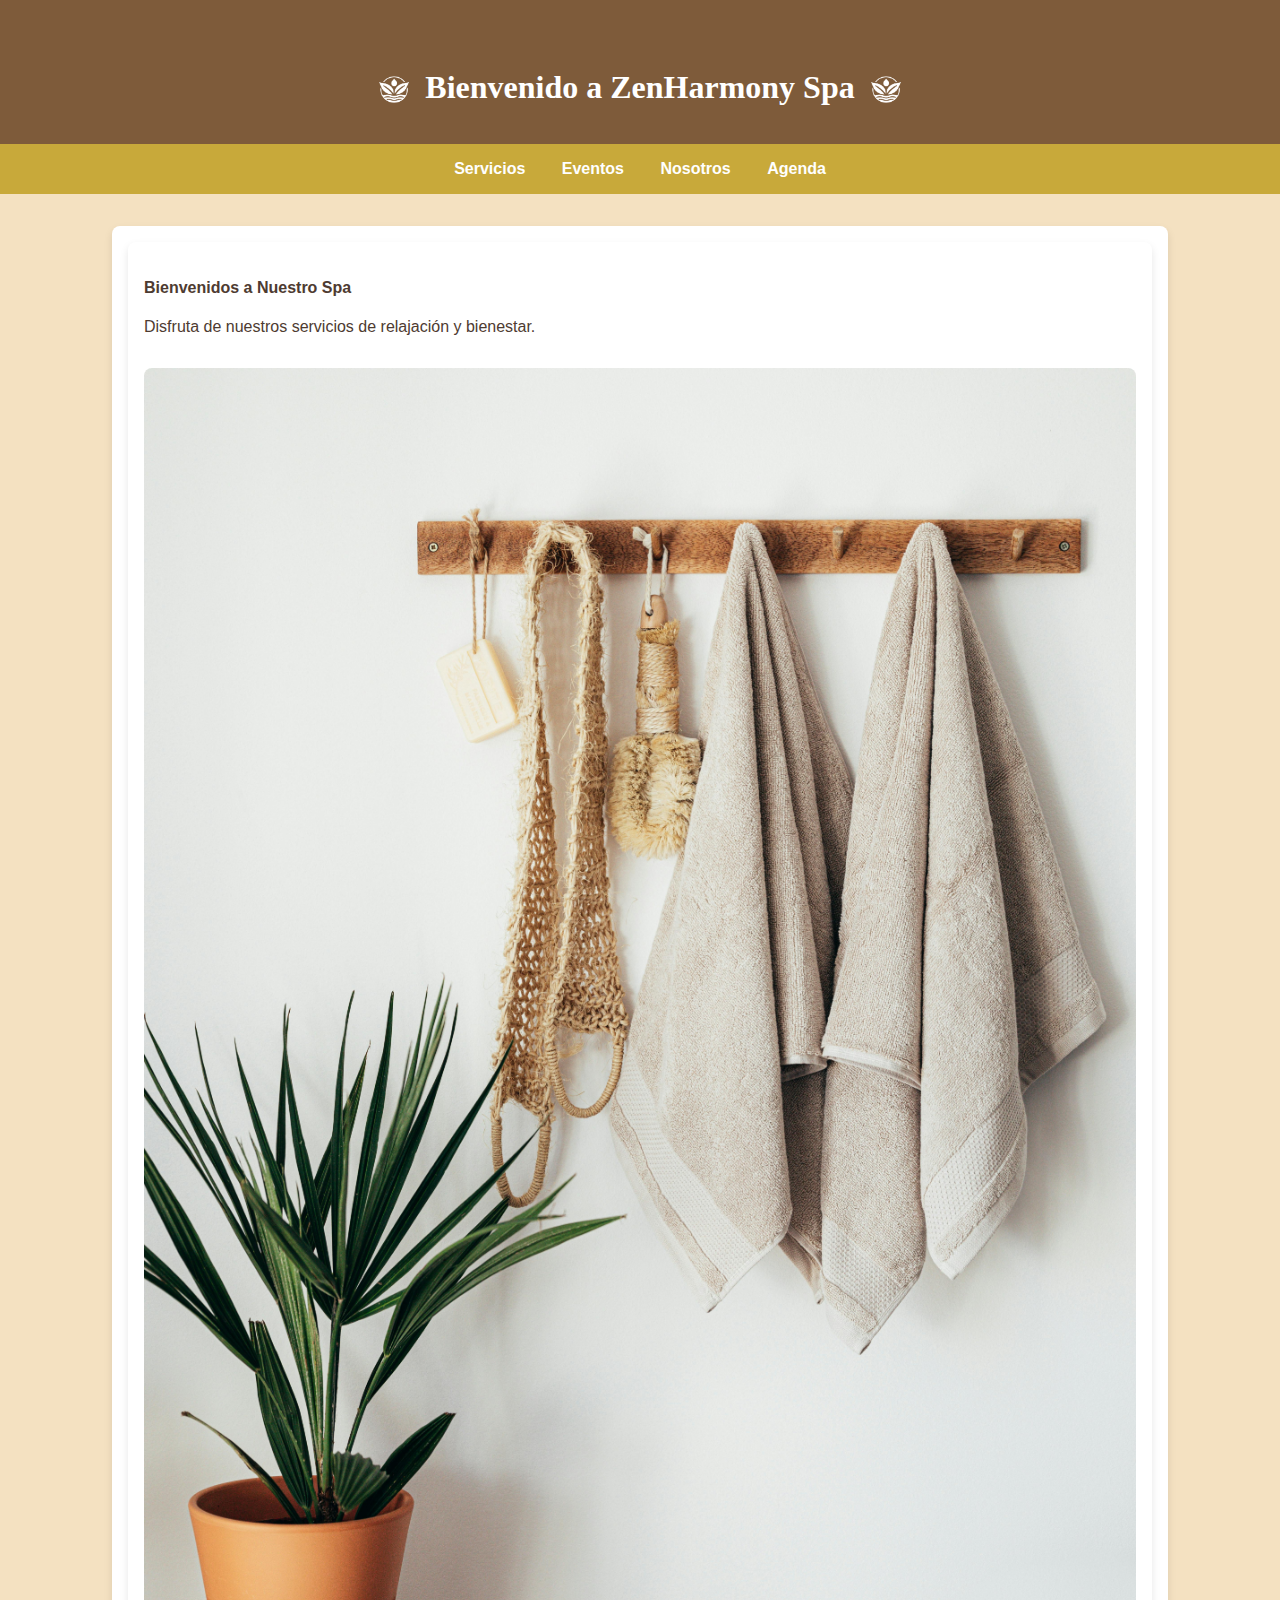
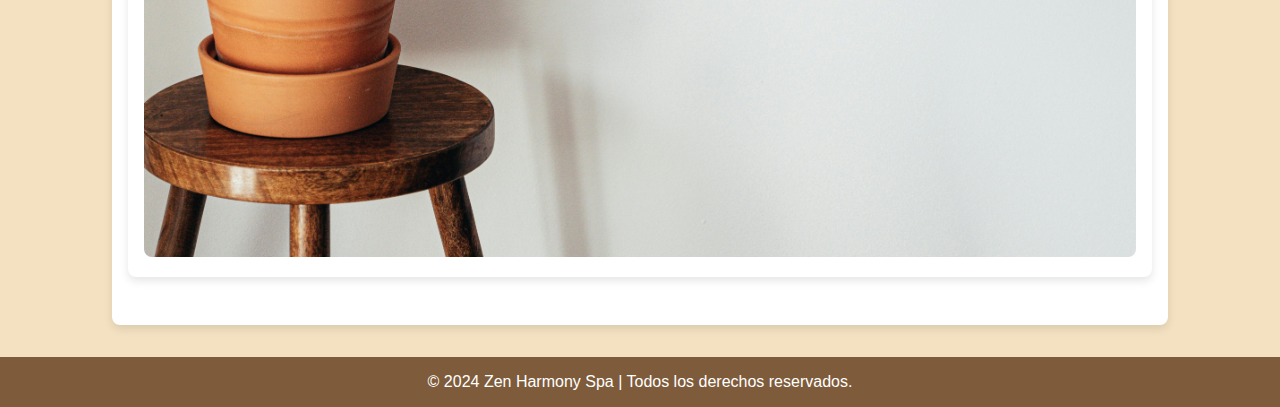
<file: ZenSpa/index.html>
<!DOCTYPE html>
<html lang="es">
<head>
    <meta charset="UTF-8">
    <meta name="viewport" content="width=device-width, initial-scale=1.0">
    <link rel="stylesheet" href="styles.css">
    <title>Inicio - Spa</title>
</head>
<body>
    <header>
    <header>
</header>
    <h1>Bienvenido a ZenHarmony Spa</h1>
    </header>
    
    <nav>
        <a href="servicios.html">Servicios</a>
        <a href="eventos.html">Eventos</a>
        <a href="nosotros.html">Nosotros</a>
        <a href="agenda.html">Agenda</a>
    </nav>

    <div class="container">
        <div class="section">
            <h4>Bienvenidos a Nuestro Spa</h4>
			            <p>Disfruta de nuestros servicios de relajación y bienestar.</p>
            <img src="Imagenes/index.jpg" alt="Imagen de spa" class="spa-image">
        </div>
    </div>

    <footer>
        <p>&copy; 2024 Zen Harmony Spa | Todos los derechos reservados.</p>
    </footer>
</body>
</html>
</file>
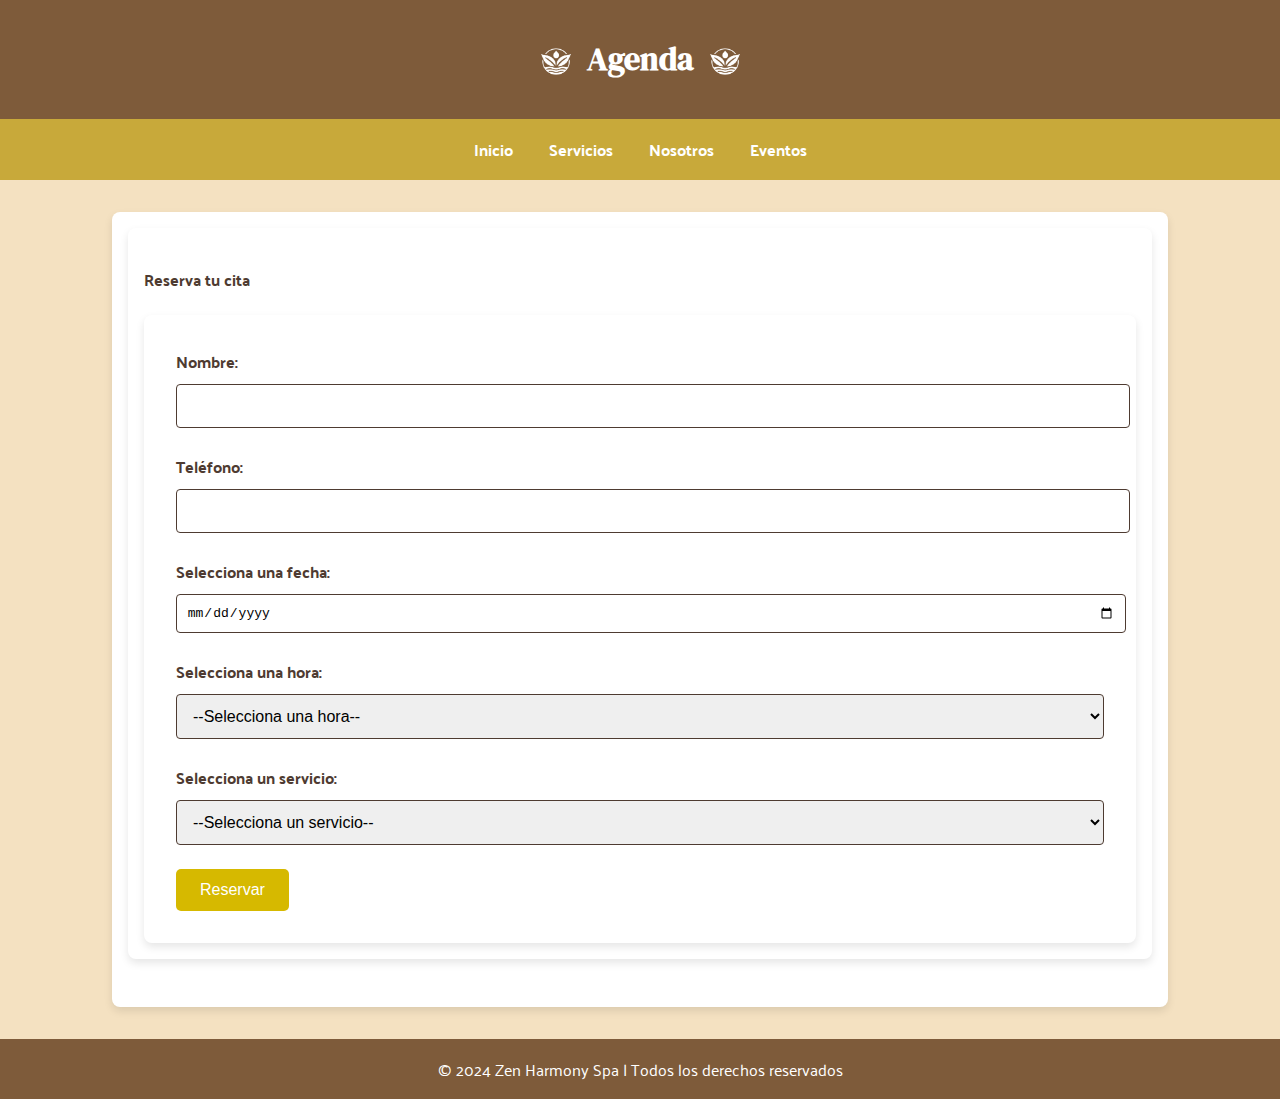
<file: ZenSpa/agenda.html>
<!DOCTYPE html>
<html lang="es">
<head>
    <link href="https://fonts.googleapis.com/css2?family=DM+Serif+Display&family=Palanquin&display=swap" rel="stylesheet">
    <meta charset="UTF-8">
    <meta name="viewport" content="width=device-width, initial-scale=1.0">
    <link rel="stylesheet" href="styles.css">
    <title>Agenda - Spa Relax</title>
</head>
<body>
    <header>
        <h1>Agenda</h1>
    </header>

    <nav>
        <a href="index.html">Inicio</a>
        <a href="servicios.html">Servicios</a>
        <a href="nosotros.html">Nosotros</a>
        <a href="eventos.html">Eventos</a>
    </nav>

    <div class="container">
        <section class="section">
            <h4>Reserva tu cita</h4>
            <form action="#" method="post" class="agenda-form">
                <div class="form-group">
                    <label for="nombre">Nombre:</label>
                    <input type="text" id="nombre" name="nombre" required>
                </div>
                <div class="form-group">
                    <label for="telefono">Teléfono:</label>
                    <input type="tel" id="telefono" name="telefono" required>
                </div>
                <div class="form-group">
                    <label for="fecha">Selecciona una fecha:</label>
                    <input type="date" id="fecha" name="fecha" required>
                </div>
                <div class="form-group">
                    <label for="hora">Selecciona una hora:</label>
                    <select id="hora" name="hora" required>
                        <option value="">--Selecciona una hora--</option>
                        <option value="10:00">10:00 AM</option>
                        <option value="11:00">11:00 AM</option>
                        <option value="12:00">12:00 PM</option>
                        <option value="13:00">1:00 PM</option>
                        <option value="14:00">2:00 PM</option>
                        <option value="15:00">3:00 PM</option>
                        <option value="16:00">4:00 PM</option>
                        <option value="17:00">5:00 PM</option>
                        <option value="18:00">6:00 PM</option>
                        <option value="19:00">7:00 PM</option>
                        <option value="20:00">8:00 PM</option>
                    </select>
                </div>
                <div class="form-group">
                    <label for="servicio">Selecciona un servicio:</label>
                    <select id="servicio" name="servicio" required>
                        <option value="">--Selecciona un servicio--</option>
                        <option value="masaje">Masaje Relajante</option>
                        <option value="facial">Facial Hidratante</option>
                        <option value="aromaterapia">Aromaterapia</option>
                        <option value="yoga">Clase de Yoga</option>
                    </select>
                </div>
                <button type="submit">Reservar</button>
            </form>
        </section>
    </div>

    <footer>
        <p>© 2024 Zen Harmony Spa | Todos los derechos reservados</p>
    </footer>
</body>
</html>
</file>
<file: ZenSpa/styles.css>
:root {
    --color-fondo: #f4e1c1;
    --color-texto: #4e3b31;
    --color-acento: #d6b900;
    --color-secundario: #ffffff;
    --color-header-footer: #7e5b3a;
    --color-nav: #c8a93a;
}

body {
    font-family: 'Palanquin', sans-serif;
    margin: 0;
    padding: 0;
    background-color: var(--color-fondo);
    color: var(--color-texto);
}

h1, h2, h3 {
    font-family: 'DM Serif Display', serif;
    color: #ffffff; 
}

header, footer {
    background-color: var(--color-header-footer);
    color: var(--color-secundario);
    text-align: center;
    padding: 1em 0;
}

nav {
    background-color: var(--color-nav);
    text-align: center;
    padding: 1em 0;
}

nav a {
    color: var(--color-secundario);
    text-decoration: none;
    margin: 0 1em;
    font-weight: bold;
}

.container {
    width: 80%;
    margin: 2em auto;
    background-color: var(--color-secundario);
    padding: 1em;
    border-radius: 8px;
    box-shadow: 0 4px 8px rgba(0, 0, 0, 0.1);
}

.section {
    margin-bottom: 2em;
    padding: 1em;
    background-color: var(--color-secundario);
    border-radius: 8px;
    box-shadow: 0 4px 8px rgba(0, 0, 0, 0.1);
}

.section img {
    width: 100%;
    border-radius: 8px;
    margin-top: 1em;
}

.button {
    display: inline-block;
    padding: 0.5em 1em;
    background-color: var(--color-acento);
    color: var(--color-secundario);
    text-decoration: none;
    border-radius: 5px;
    margin-top: 1em;
}

footer p {
    margin: 0;
    color: var(--color-secundario);
}

h1::before, h1::after {
    content: "";
    display: inline-block;
    width: 30px;
    height: 30px;
    background-image: url("Imagenes/IconBlanco.png");
    background-size: contain;
    background-repeat: no-repeat;
    vertical-align: middle;
    margin: 0 0.5em;
}

.titulo-cafe {
    color: #3e444b; 
    font-family: 'DM Serif Display', serif;
    font-size: 2em;
    margin-bottom: 1em;
}

.timeline {
    position: relative;
    max-width: 800px;
    margin: 2em auto;
    padding-left: 20px;
    border-left: 3px solid #7c5c3c; 
}

.timeline-event {
    position: relative;
    padding: 1.5em 0;
    padding-left: 40px;
    margin-bottom: 1em;
}

.timeline-event::before {
    content: "";
    position: absolute;
    top: 1.5em;
    left: -7px;
    width: 20px;
    height: 20px;
    background-color: #7c5c3c; 
    border: 3px solid #7c5c3c;
    border-radius: 50%;
}

.timeline-date {
    font-weight: bold;
    color: #7c5c3c; 
    font-size: 1.1em;
}

.timeline-event h2 {
    font-family: 'DM Serif Display', serif;
    color: #7c5c3c; 
    font-size: 1.5em;
    margin: 0.5em 0;
}

.timeline-event p {
    font-family: 'Palanquin', sans-serif;
    color: #3e444b;
    font-size: 1em;
}

.eventos-grid {
    display: flex;
    flex-wrap: wrap;
    gap: 1em; 
    justify-content: center; 
}

.evento {
    background-color: var(--color-secundario);
    padding: 1em;
    border-radius: 8px;
    box-shadow: 0 4px 8px rgba(0, 0, 0, 0.1);
    text-align: center;
    max-width: 300px; 
    flex: 1 1 300px; 
}

.evento img {
    width: 100%; 
    height: auto; 
    border-radius: 8px;
    margin-top: 1em;
}

.evento p {
    font-family: 'Palanquin', sans-serif;
    color: var(--color-texto);
    margin-top: 0.5em;
}

.agenda-form {
    background-color: var(--color-secundario);
    padding: 2em;
    border-radius: 8px;
    box-shadow: 0 4px 8px rgba(0, 0, 0, 0.1);
}

.form-group {
    margin-bottom: 1.5em;
}

.form-group label {
    display: block;
    font-weight: bold;
    margin-bottom: 0.5em;
    color: var(--color-texto);
}

.form-group input,
.form-group select {
    width: 100%;
    padding: 0.75em;
    border: 1px solid var(--color-texto);
    border-radius: 4px;
    font-size: 1em;
}

button {
    padding: 0.75em 1.5em;
    background-color: var(--color-acento);
    color: var(--color-secundario);
    border: none;
    border-radius: 5px;
    cursor: pointer;
    font-size: 1em;
    transition: background-color 0.3s;
}

button:hover {
    background-color: #d0a900; 
}
</file>
